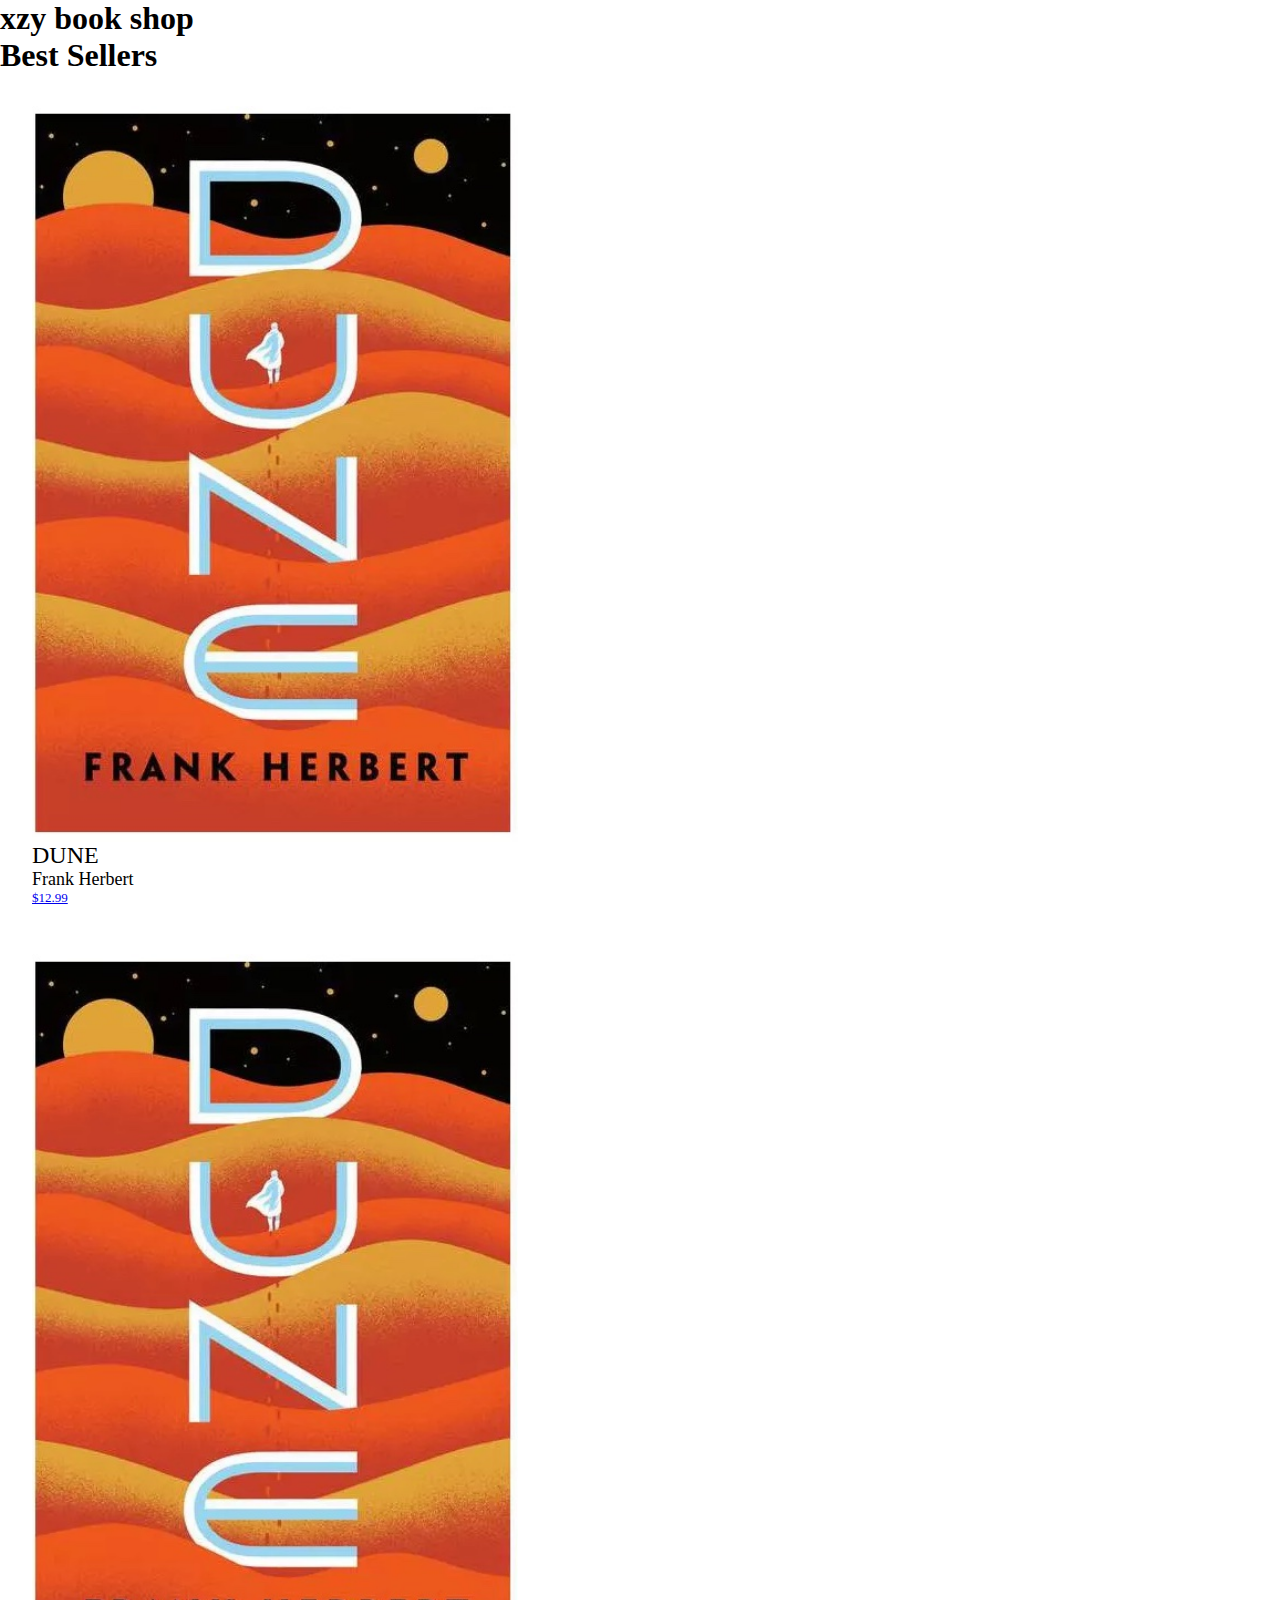
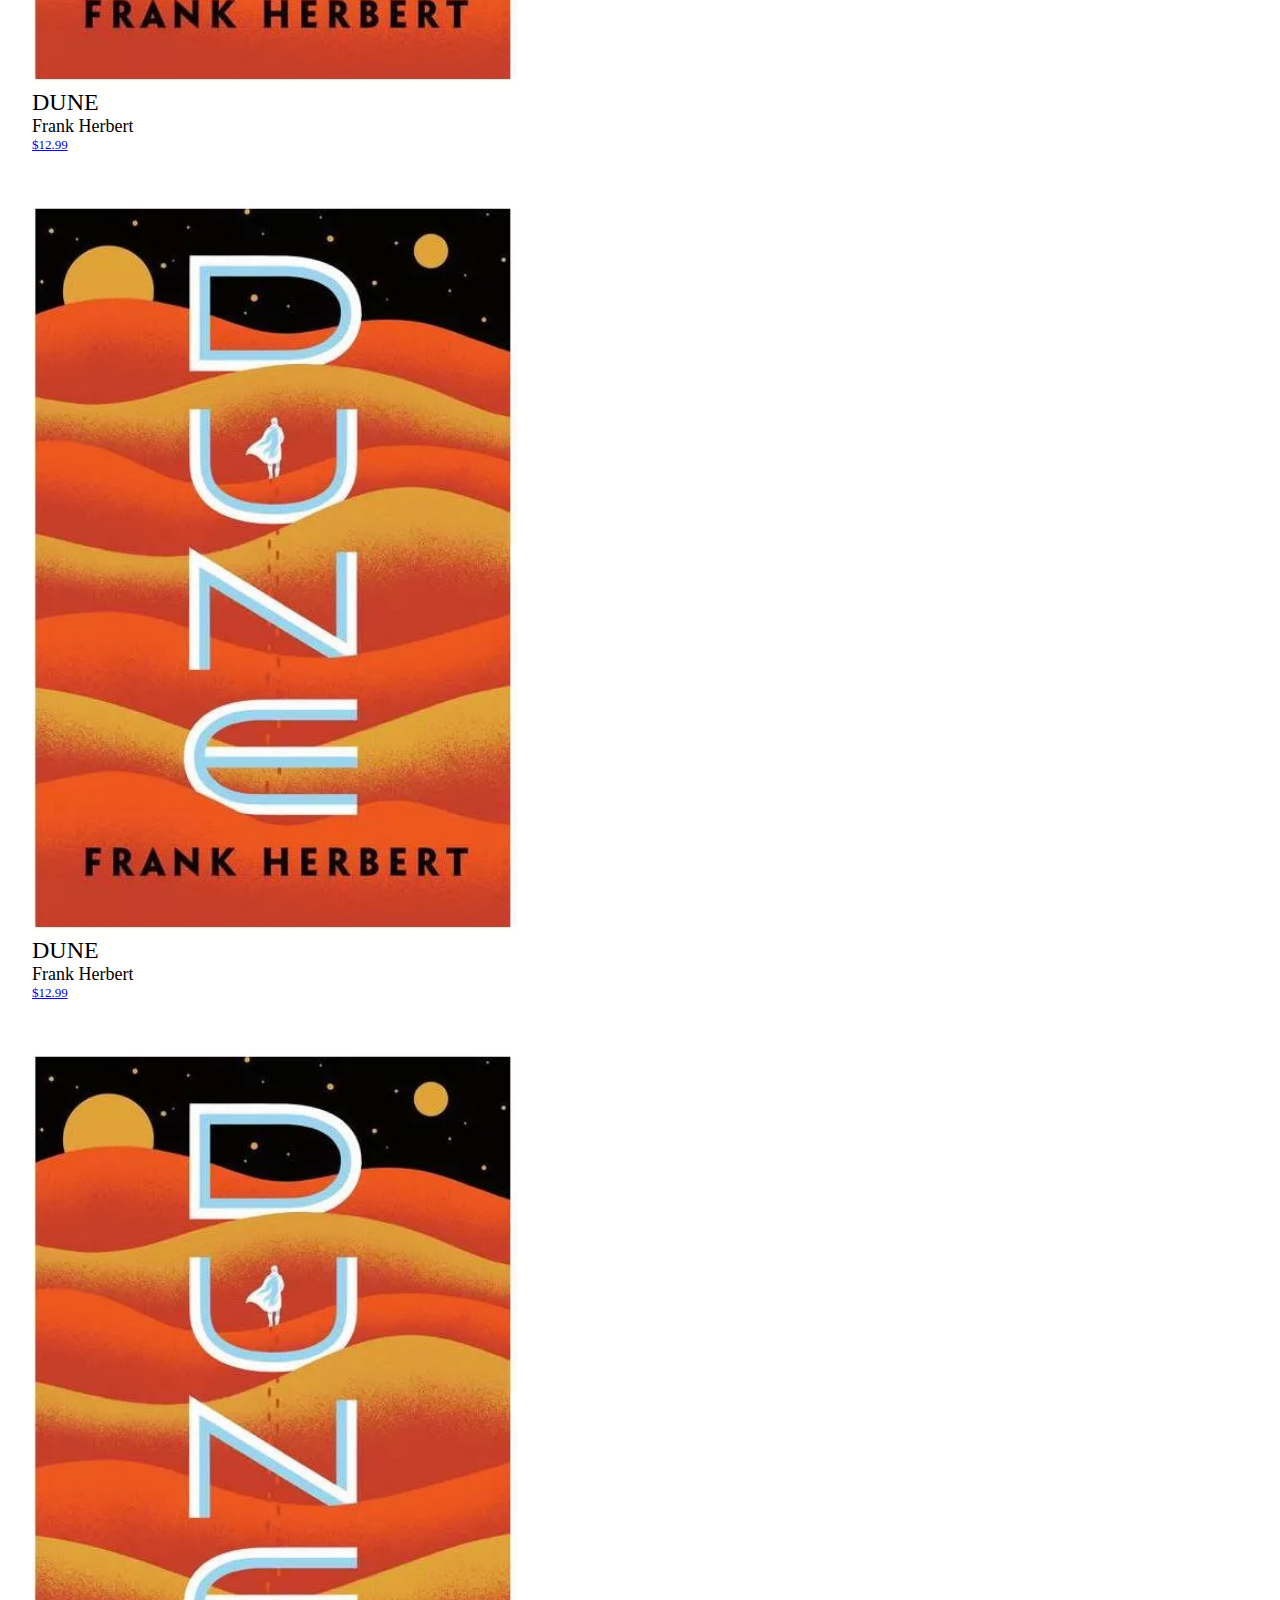
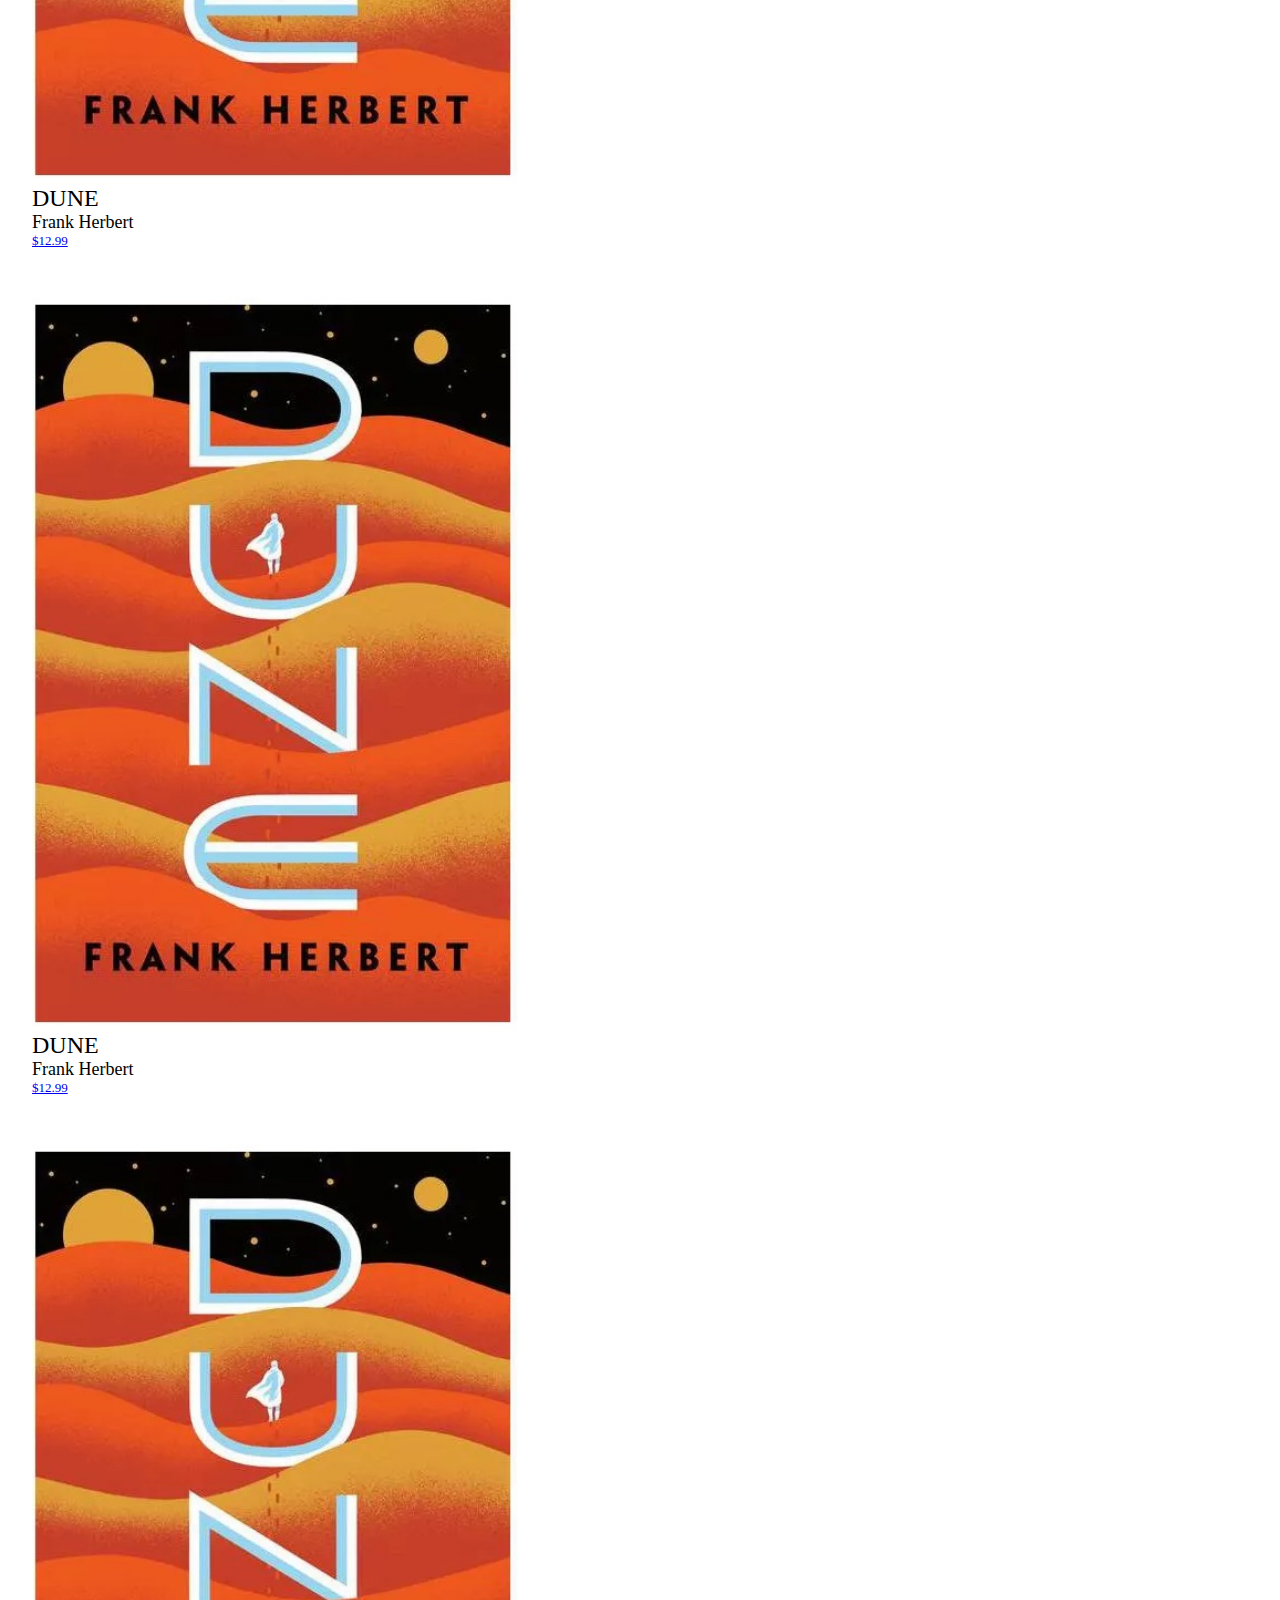
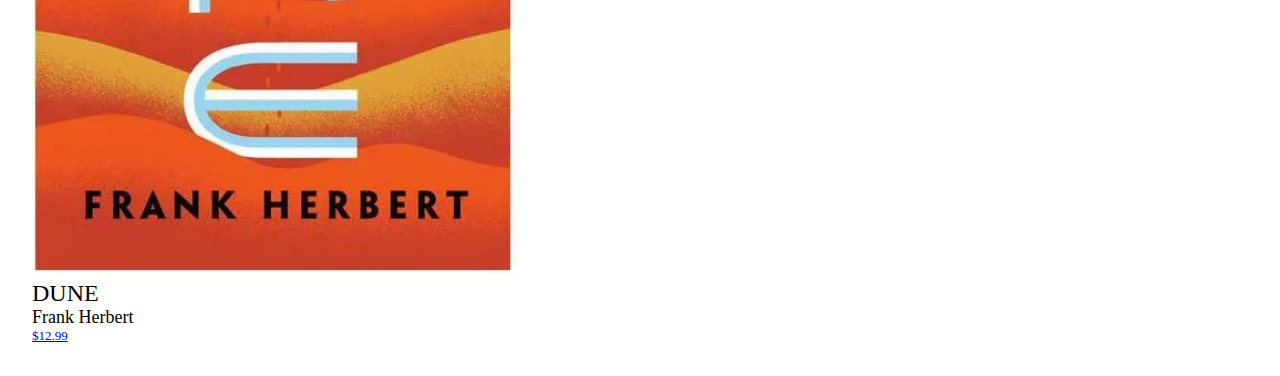
<file: index.html>
<!DOCTYPE html>
<html lang="en">

<head>
    <meta charset="UTF-8">
    <meta name="viewport" content="width=device-width, initial-scale=1.0">
    <link href="https://cdn.jsdelivr.net/npm/bootstrap@5.0.2/dist/css/bootstrap.min.css" rel="stylesheet"
    integrity="sha384-EVSTQN3/azprG1Anm3QDgpJLIm9Nao0Yz1ztcQTwFspd3yD65VohhpuuCOmLASjC" crossorigin="anonymous" />
    <link rel="stylesheet" href="./styles.css">
    <title></title>
</head>

<body>
    <div>
        <section>
            <h1>
                xzy book shop
            </h1>
        </section>
        <section>
            <div>
                <div class="container">
                    
                    <h1>Best Sellers</h1>
                </div>
                <div class="container">
                    <div class="row">
                    <div class="book col">
                        <img class="book_img img-fluid mx-auto d-block" src = "/images/DUNE IMG.jpg" alt="Best Seller Books">
                        <ul class="text-center">
                            <li class="book_title">DUNE</li>
                            <li class="book_author">Frank Herbert</li>
                            <li class="book_price">
                                <a href="#">$12.99</a>
                            </li>
                        </ul>
                    </div>
                    <div class="book col">
                        <img class="book_img img-fluid mx-auto d-block" src = "/images/DUNE IMG.jpg" alt="Best Seller Books">
                        <ul class="text-center">
                            <li class="book_title">DUNE</li>
                            <li class="book_author">Frank Herbert</li>
                            <li class="book_price">
                                <a href="#">$12.99</a>
                            </li>
                        </ul>
                    </div>
                    <div class="book col">
                        <img class="book_img img-fluid mx-auto d-block" src = "/images/DUNE IMG.jpg" alt="Best Seller Books">
                        <ul class="text-center">
                            <li class="book_title">DUNE</li>
                            <li class="book_author">Frank Herbert</li>
                            <li class="book_price">
                                <a href="#">$12.99</a>
                            </li>
                        </ul>
                    </div>
                    <div class="row">
                        <div class="book col">
                        <img class="book_img img-fluid mx-auto d-block" src = "/images/DUNE IMG.jpg" alt="Best Seller Books">
                        <ul class="text-center">
                            <li class="book_title">DUNE</li>
                            <li class="book_author">Frank Herbert</li>
                            <li class="book_price">
                                <a href="#">$12.99</a>
                            </li>
                        </ul>
                        </div>
                        <div class="book col">
                        <img class="book_img img-fluid mx-auto d-block" src = "/images/DUNE IMG.jpg" alt="Best Seller Books">
                        <ul class="text-center">
                            <li class="book_title">DUNE</li>
                            <li class="book_author">Frank Herbert</li>
                            <li class="book_price">
                                <a href="#">$12.99</a>
                            </li>
                        </ul>
                        </div>
                        <div class="book col">
                        <img class="book_img img-fluid mx-auto d-block" src = "/images/DUNE IMG.jpg" alt="Best Seller Books">
                        <ul class="text-center">
                            <li class="book_title">DUNE</li>
                            <li class="book_author">Frank Herbert</li>
                            <li class="book_price">
                                <a href="#">$12.99</a>
                            </li>
                        </ul>
                        </div>
                </div>
                <div>
     
                <!-- <img src="/images/DUNE IMG.jpg"alt="">
                <img src="/images/Game of thrones .jpg" alt="">
                <img src="/images/lost-story-lg.jpg img.jpg" alt="">
                <img src="/images/The-School-Reunion.jpg img.jpg" alt="">
                <img src="/images/the loed of the ring .jpg" alt="by J.R.R. Tolkien">
                <img src="/images/harry potter.jpg" alt=""> -->
            </div>
        </section>
        <section>
            <div>
             
            </div>
        </section>
    </div>
</body>

</html>
</file>
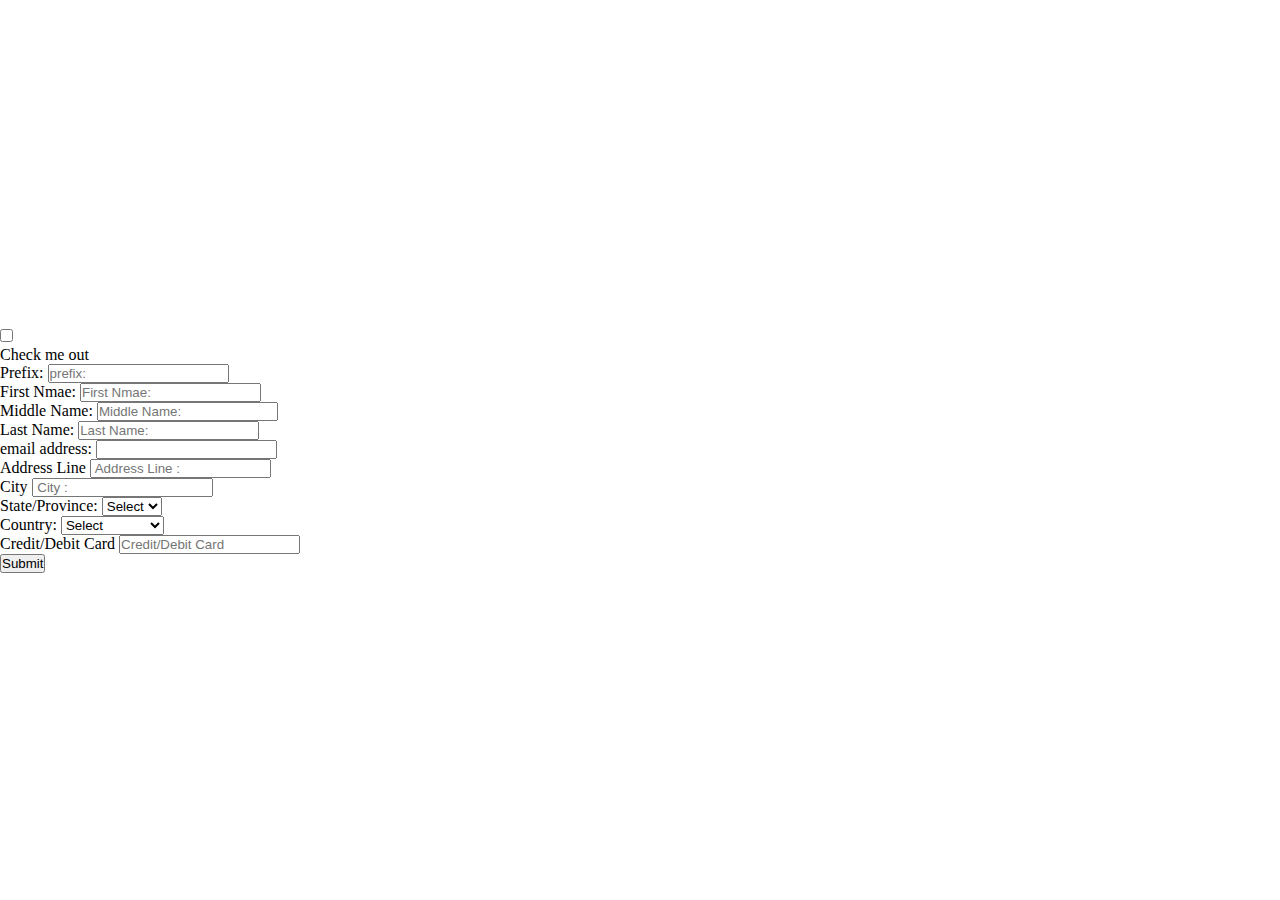
<file: form.html>
<!DOCTYPE html>
<html lang="en">

<head>
  <meta charset="UTF-8" />
  <meta name="viewport" content="width=device-width, initial-scale=1.0" />
  <link href="https://cdn.jsdelivr.net/npm/bootstrap@5.0.2/dist/css/bootstrap.min.css" rel="stylesheet"
    integrity="sha384-EVSTQN3/azprG1Anm3QDgpJLIm9Nao0Yz1ztcQTwFspd3yD65VohhpuuCOmLASjC" crossorigin="anonymous" />
  <link rel="stylesheet" href="./styles.css" />
  <title>Check out from</title>
</head>

<body>
  <div class="container">
    <div class="row justify-content-center">
      <div class="col-6">
        <form>
          <div class="mb-3 form-check">
            <input type="checkbox" class="form-check-input" />
            <div>
              <label class="form-check-label" for="exampleCheck1">Check me out</label>
            </div>
          </div>
          <div class="mb-3">
            <label for="name:">Prefix:
              <input type="text" name="Prefix:" placeholder="prefix:" />
            </label>
          </div>
          <div class="mb-3">
            <label for=" name:">First Nmae:
              <input type="text" name="First Nmae:" placeholder="First Nmae:" />
            </label>
          </div>
          <div class="mb-3">
            <label for=" Name:">Middle Name:
              <input type="text" name="Middle Name:" placeholder="Middle Name:" />
            </label>
          </div>
          <div class="mb-3">
            <label for=" Name:">Last Name:
              <input type="text" name="Last Name:" placeholder="Last Name:" />
            </label>
          </div>
          <div class="mb-3">
            <label for=" email address:">email address:
              <input type=“number” n>
            </label>
          </div>
          <div class="mb-3">
            <label for="  address:">Address Line
              <input type="text" name=" address:" placeholder=" Address Line :" />
            </label>
          </div>
          <div class="mb-3">
            <label for="address:">City
              <input type="text" name=" city:" placeholder=" City :" />
            </label>
          </div>

          <div class="mb-3">
            <label for="State/Province">State/Province:</label>
            <select id="Country" name="Country">
              <option value="Select">Select</option>
              <option value="MDs">MD</option>
              <option value="PA">PA</option>
              <option value="FL">FL</option>
              <option value="DC">DC</option>
              <option value="MO">MO</option>
              <option value="VA">VA</option>
            </select>

          </div>
          <div class="mb-3">
          <label for="Country">Country:</label>
              <select id="Country" name="Country">
                <option value="Select">Select</option>
                <option value="United States">United States</option>
                <option value="Canada">Canada</option>
                <option value="China">China</option>
              </select>
            
          </div>
          <div class="mb-3">
            <label for="Credit/Debit Card">Credit/Debit Card
              <input type="text" name="Credit/Debit Card" placeholder="Credit/Debit Card" />
            </label>
          </div>

          <button type="submit" class="btn btn-primary">Submit</button>
        </form>
      </div>
    </div>
  </div>
</body>

</html>
</file>
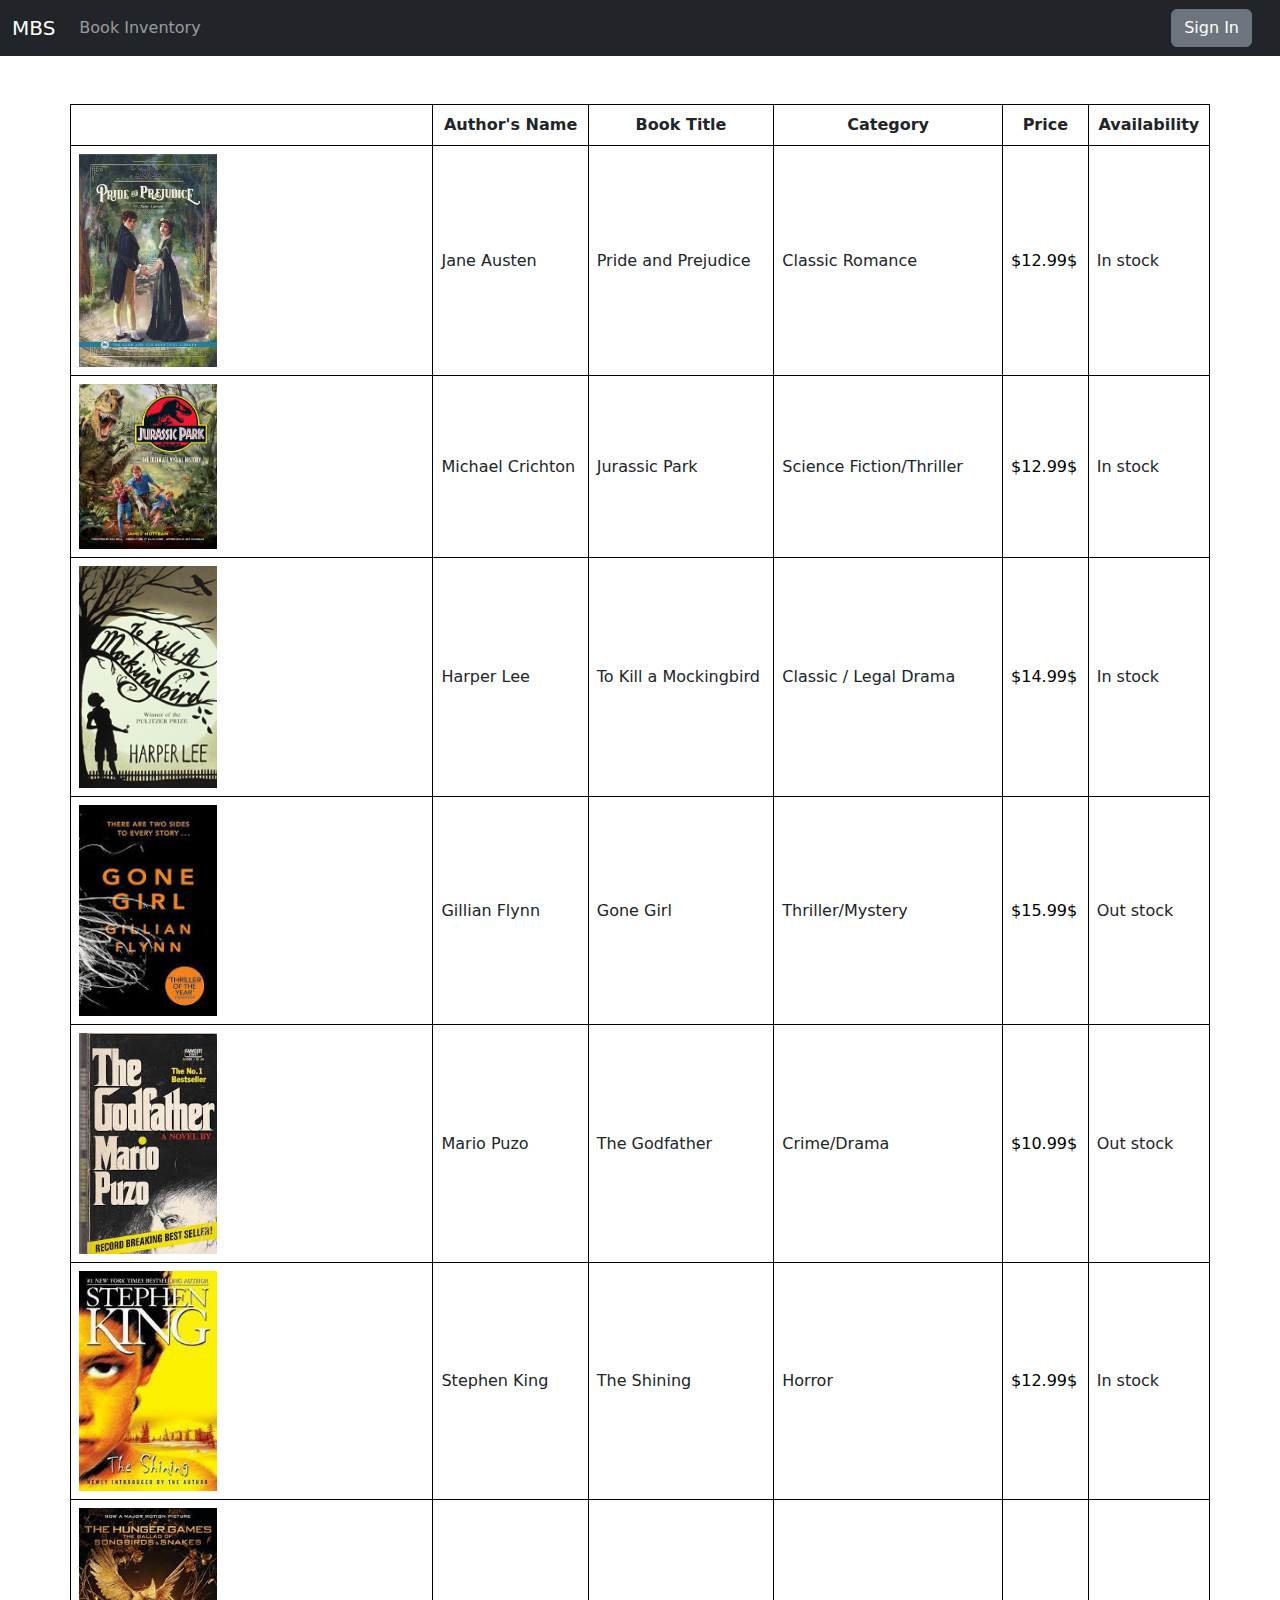
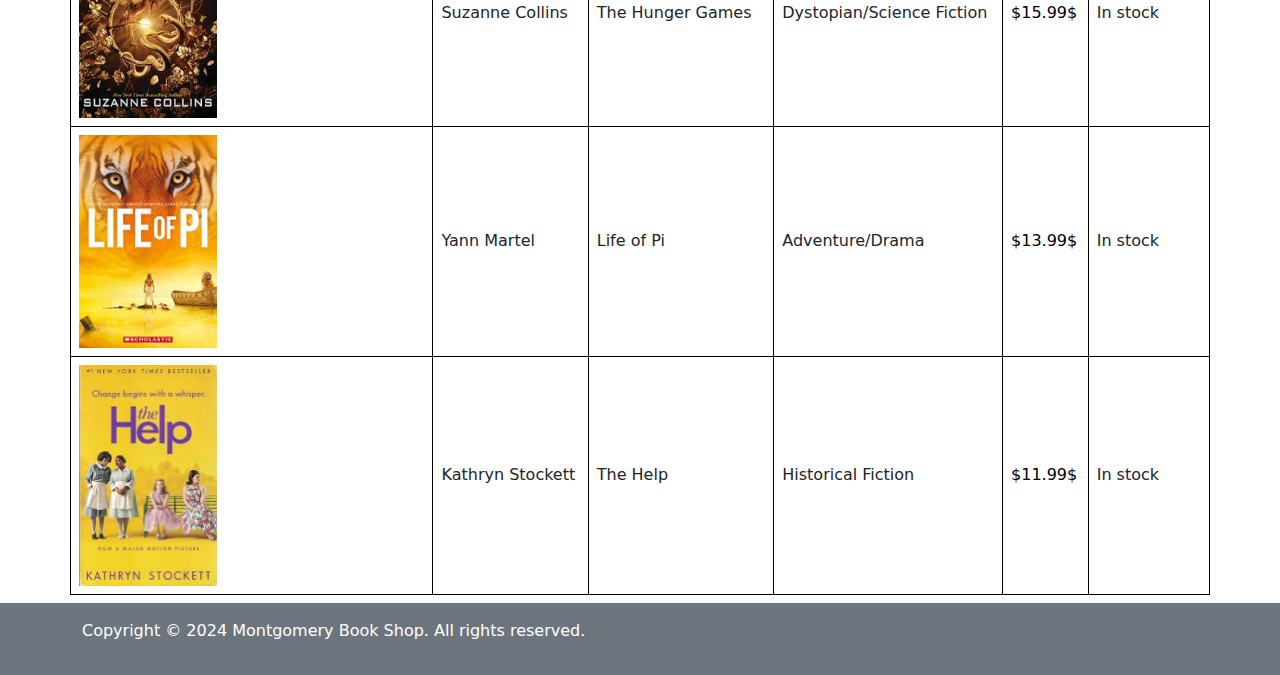
<file: book_inventory_page/book_inventory.html>
<!DOCTYPE html>
<html lang="en">

<head>
    <meta charset="UTF-8">
    <meta name="viewport" content="width=device-width, initial-scale=1.0">
    <!-- Bootstrap Styles -->
    <link href="https://cdn.jsdelivr.net/npm/bootstrap@5.3.1/dist/css/bootstrap.min.css" rel="stylesheet">


    <!-- Custom Styles -->
    <link rel="stylesheet" href="./book_inventory_style.css">
    
    <title>Book table></title>
</head>

<body>
    <nav class="navbar navbar-expand-lg navbar-dark bg-dark">
        <div class="container-fluid">
            <a class="navbar-brand" href="../main_page/index.html">MBS</a>
            <button class="navbar-toggler" type="button" data-bs-toggle="collapse" data-bs-target="#navbarNav"
                aria-controls="navbarNav" aria-expanded="false" aria-label="Toggle navigation">
                <span class="navbar-toggler-icon"></span>
            </button>
            <div class="collapse navbar-collapse" id="navbarNav">
                <ul class="navbar-nav">
                    <li class="nav-item">
                        <a class="nav-link" href="#">Book Inventory</a>
                    </li>
                </ul>
            </div>
            <div class="pe-3">
                <button class="btn btn-secondary">
                    <i class="bi bi-box-arrow-in-right"></i> Sign In
                </button>
            </div>

        </div>

    </nav>
    <table class="container mt-5">
        <thead>
            <tr>
                <th></th>
                <th class="text-center">Author's Name</th>
                <th class="text-center">Book Title</th>
                <th class="text-center">Category</th>
                <th class="text-center">Price</th>
                <th class="text-center">Availability</th>
            </tr>
        </thead>
        <tbody>

            <tr>
                <td>
                    <img src="/images/Pride and Prejudice.webp " alt="Books" width="40%" height="40%">
                </td>
                <td> Jane Austen </td>
                <td>Pride and Prejudice</td>
                <td>Classic Romance</td>
                <td class="price"><a href="../checkout_page/checkout_page.html" target="_blank">$12.99$</a></td>
                <td>In stock</td>
            </tr>
            <tr>
                <td>
                    <img src="/images/Jurassic Park.jpg" alt="Book" width="40%" height="40%">
                </td>
                <td> Michael Crichton</td>
                <td>Jurassic Park</td>
                <td>Science Fiction/Thriller</td>
                <td class="price"><a href="../checkout_page/checkout_page.html" target="_blank">$12.99$</12:99$< /td>
                <td>In stock</td>
            </tr>
            <tr>
                <td>
                    <img src="/images/To Kill a Mockingbird.jpg" alt="Book" width="40%" height="40%">
                </td>
                <td> Harper Lee</td>
                <td>To Kill a Mockingbird</td>
                <td>Classic / Legal Drama</td>
                <td class="price"><a href="../checkout_page/checkout_page.html" target="_blank">$14.99$</a></td>
                <td>In stock</td>
            </tr>
            <tr>
                <td>
                    <img src="/images/Gone Girl.jpg" alt="Book" width="40%" height="40%">
                </td>
                <td>Gillian Flynn</td>
                <td>Gone Girl</td>
                <td>Thriller/Mystery</td>
                <td class="price"><a href="../checkout_page/checkout_page.html" target="_blank">$15.99$</a></td>
                <td>Out stock</td>
            </tr>
            <tr>
                <td>
                    <img src="/images/The Godfather.jpg" alt="Book" width="40%" height="40% ">
                </td>
                <td>Mario Puzo</td>
                <td>The Godfather</td>
                <td>Crime/Drama</td>
                <td class="price"><a href="../checkout_page/checkout_page.html" target="_blank">$10.99$</a></td>
                <td>Out stock</td>
            </tr>
            <tr>
                <td>
                    <img src="/images/Stephen King_4.jpg" alt="Book" width="40%" height="40% ">
                </td>
                <td>Stephen King</td>
                <td>The Shining</td>
                <td>Horror</td>
                <td class="price"><a href="../checkout_page/checkout_page.html" target="_blank">$12.99$</a></td>
                <td>In stock</td>
            </tr>
            <tr>
                <td>
                    <img src="/images/The Hunger Games.jpg" alt="Book" width="40%" height="40%">
                </td>
                <td> Suzanne Collins</td>
                <td>The Hunger Games</td>
                <td>Dystopian/Science Fiction</td>
                <td class="price"><a href="../checkout_page/checkout_page.html" target="_blank">$15.99$</a></td>
                <td>In stock</td>
            </tr>
            <tr>
                <td>
                    <img src="/images/Life of Pi.jpg" alt="Book" width="40%" height="40%">
                </td>
                <td>Yann Martel</td>
                <td>Life of Pi</td>
                <td>Adventure/Drama</td>
                <td class="price"><a href="../checkout_page/checkout_page.html" target="_blank">$13.99$</a></td>
                <td>In stock</td>
            </tr>
            <tr>
                <td>
                    <img src="/images/The Help.jpg" alt="Book" width="40%" height="40%">
                </td>
                <td> Kathryn Stockett</td>
                <td>The Help</td>
                <td>Historical Fiction</td>
                <td class="price"><a href="../checkout_page/checkout_page.html" target="_blank">$11.99$</a></td>
                <td>In stock</td>
            </tr>
        </tbody>
    </table>
    <footer class="bg-secondary text-white p-3 mt-2">
        <div class="container">
            <p>Copyright © 2024 Montgomery Book Shop. All rights reserved.</p>
        </div>
    </footer>
</body>

</html>
</file>
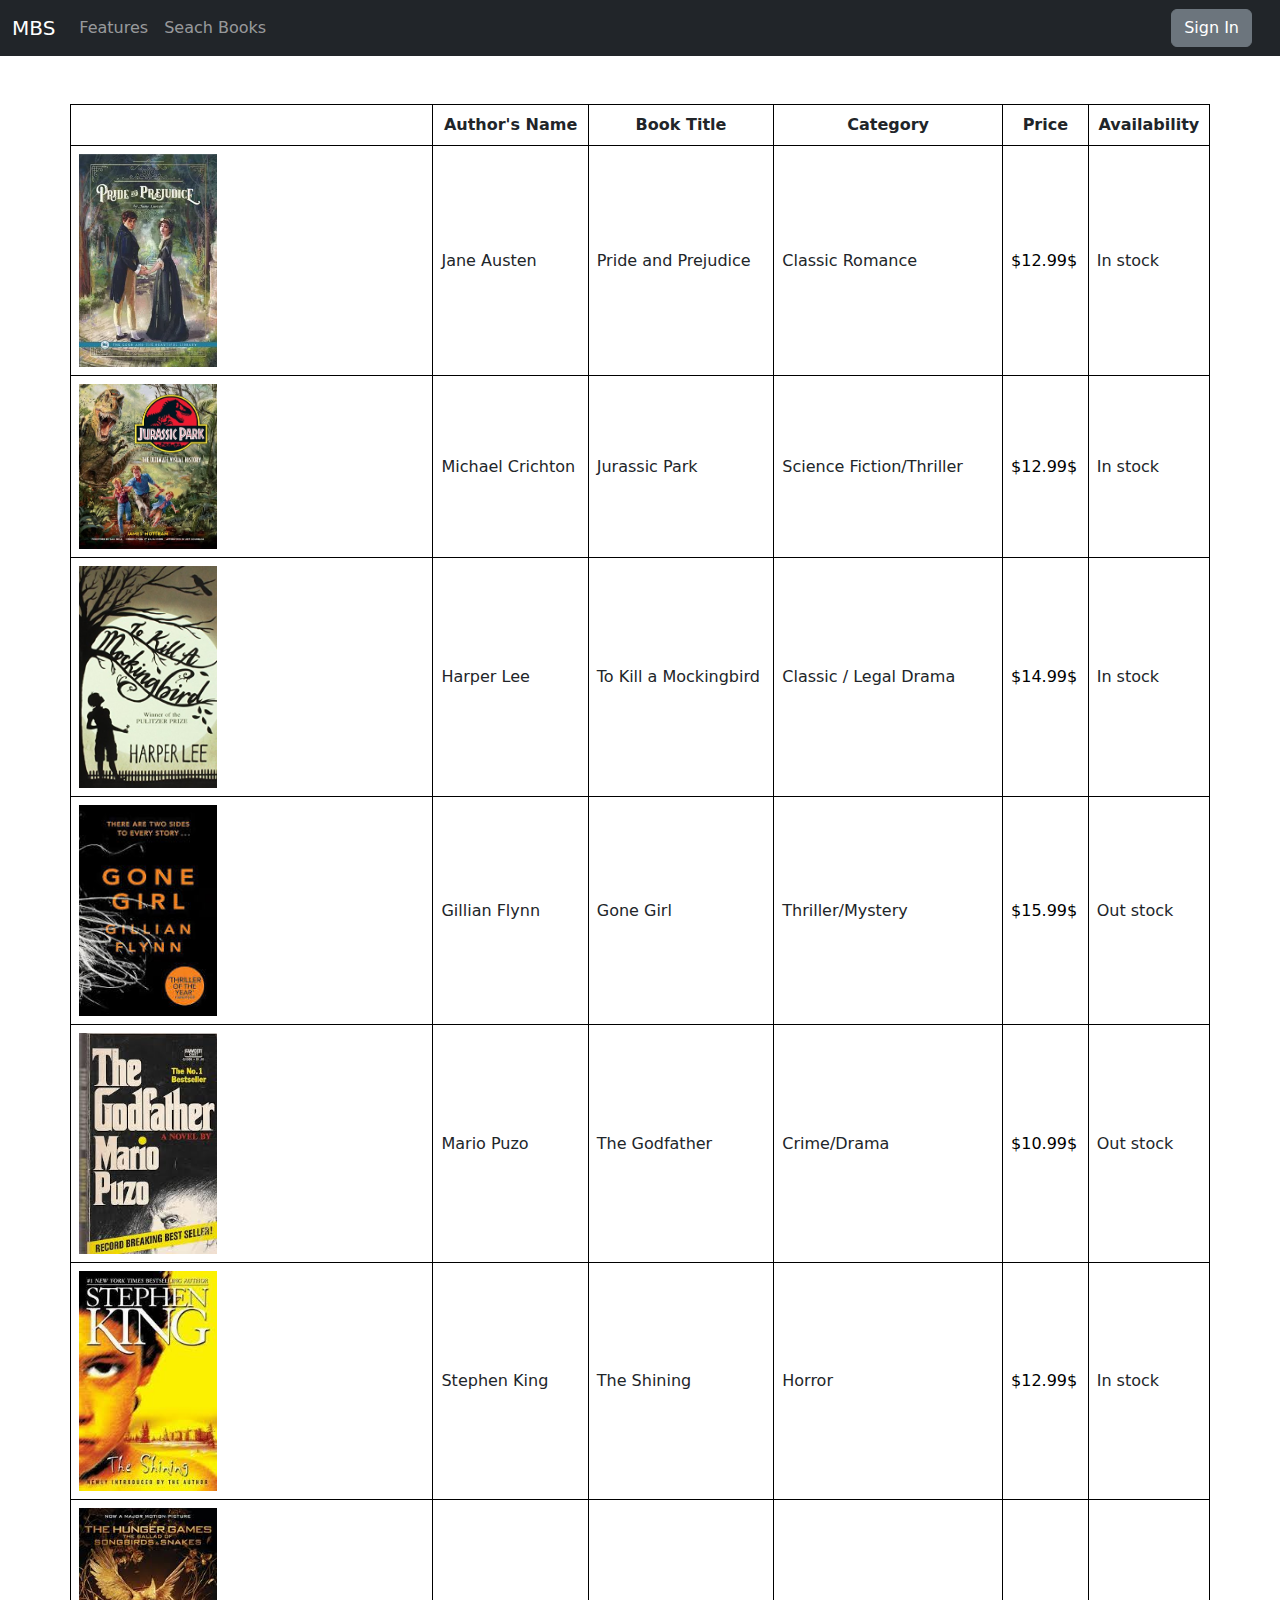
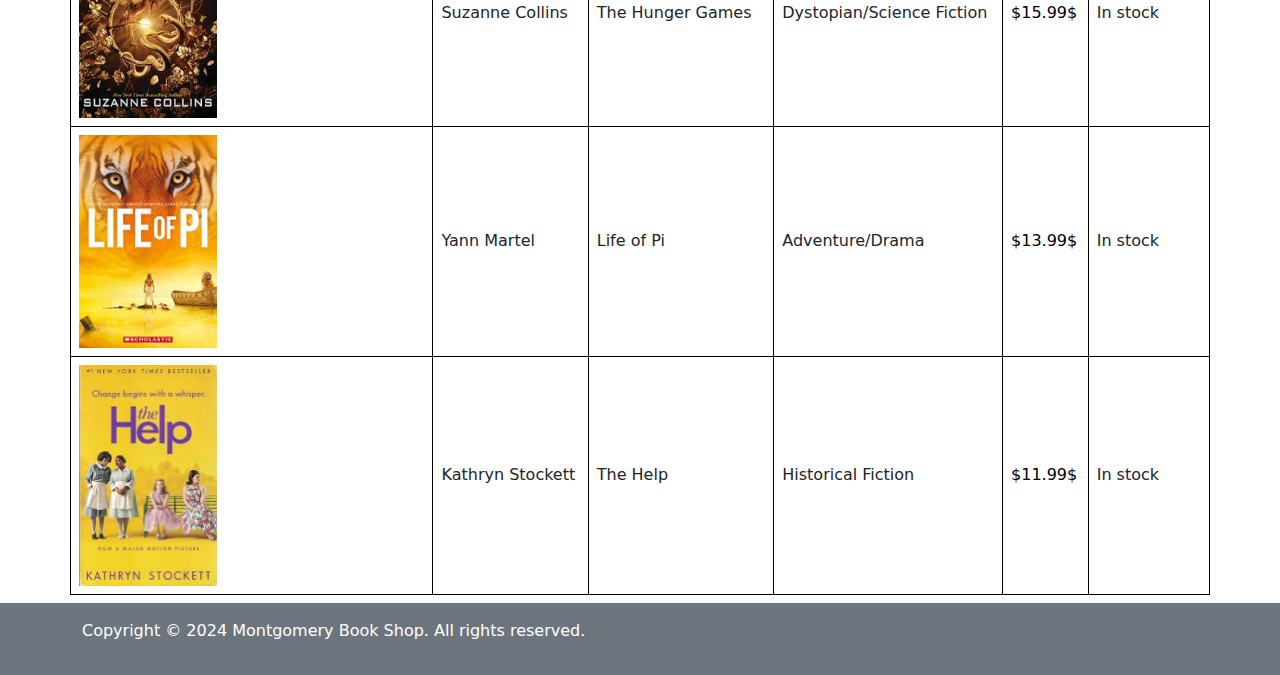
<file: table/table.html>
<!DOCTYPE html>
<html lang="en">

<head>
    <meta charset="UTF-8">
    <meta name="viewport" content="width=device-width, initial-scale=1.0">
    <!-- Bootstrap Styles -->
    <link href="https://cdn.jsdelivr.net/npm/bootstrap@5.3.1/dist/css/bootstrap.min.css" rel="stylesheet">


    <!-- Custom Styles -->
    <link rel="stylesheet" href="/table/style.css">
    <title>Book table></title>
</head>

<body>
    <nav class="navbar navbar-expand-lg navbar-dark bg-dark">
        <div class="container-fluid">
            <a class="navbar-brand" href="#">MBS</a>
            <button class="navbar-toggler" type="button" data-bs-toggle="collapse" data-bs-target="#navbarNav"
                aria-controls="navbarNav" aria-expanded="false" aria-label="Toggle navigation">
                <span class="navbar-toggler-icon"></span>
            </button>
            <div class="collapse navbar-collapse" id="navbarNav">
                <ul class="navbar-nav">
                    <li class="nav-item">
                        <a class="nav-link" href="#">Features</a>
                    </li>

                    <li class="nav-item">
                        <a class="nav-link" href="#">Seach Books</a>
                    </li>
                </ul>
            </div>
            <div class="pe-3">
                <button class="btn btn-secondary">
                    <i class="bi bi-box-arrow-in-right"></i> Sign In
                </button>
            </div>

        </div>

    </nav>
    <table class="container mt-5">
        <thead>
            <tr>
                <th></th>
                <th class="text-center">Author's Name</th>
                <th class="text-center">Book Title</th>
                <th class="text-center">Category</th>
                <th class="text-center">Price</th>
                <th class="text-center">Availability</th>
            </tr>
        </thead>
        <tbody>

            <tr>
                <td>
                    <img src="/images/Pride and Prejudice.webp " alt="Books" width="40%" height="40%">
                </td>
                <td> Jane Austen </td>
                <td>Pride and Prejudice</td>
                <td>Classic Romance</td>
                <td class="price"><a href="../from/form.html" target="_blank">$12.99$</a></td>
                <td>In stock</td>
            </tr>
            <tr>
                <td>
                    <img src="/images/Jurassic Park.jpg" alt="Book" width="40%" height="40%">
                </td>
                <td> Michael Crichton</td>
                <td>Jurassic Park</td>
                <td>Science Fiction/Thriller</td>
                <td class="price"><a href="../from/form.html" target="_blank">$12.99$</12:99$< /td>
                <td>In stock</td>
            </tr>
            <tr>
                <td>
                    <img src="/images/To Kill a Mockingbird.jpg" alt="Book" width="40%" height="40%">
                </td>
                <td> Harper Lee</td>
                <td>To Kill a Mockingbird</td>
                <td>Classic / Legal Drama</td>
                <td class="price"><a href="../from/form.html" target="_blank">$14.99$</a></td>
                <td>In stock</td>
            </tr>
            <tr>
                <td>
                    <img src="/images/Gone Girl.jpg" alt="Book" width="40%" height="40%">
                </td>
                <td>Gillian Flynn</td>
                <td>Gone Girl</td>
                <td>Thriller/Mystery</td>
                <td class="price"><a href="../from/form.html" target="_blank">$15.99$</a></td>
                <td>Out stock</td>
            </tr>
            <tr>
                <td>
                    <img src="/images/The Godfather.jpg" alt="Book" width="40%" height="40% ">
                </td>
                <td>Mario Puzo</td>
                <td>The Godfather</td>
                <td>Crime/Drama</td>
                <td class="price"><a href="../from/form.html" target="_blank">$10.99$</a></td>
                <td>Out stock</td>
            </tr>
            <tr>
                <td>
                    <img src="/images/Stephen King_4.jpg" alt="Book" width="40%" height="40% ">
                </td>
                <td>Stephen King</td>
                <td>The Shining</td>
                <td>Horror</td>
                <td class="price"><a href="../from/form.html" target="_blank">$12.99$</a></td>
                <td>In stock</td>
            </tr>
            <tr>
                <td>
                    <img src="/images/The Hunger Games.jpg" alt="Book" width="40%" height="40%">
                </td>
                <td> Suzanne Collins</td>
                <td>The Hunger Games</td>
                <td>Dystopian/Science Fiction</td>
                <td class="price"><a href="../from/form.html" target="_blank">$15.99$</a></td>
                <td>In stock</td>
            </tr>
            <tr>
                <td>
                    <img src="/images/Life of Pi.jpg" alt="Book" width="40%" height="40%">
                </td>
                <td>Yann Martel</td>
                <td>Life of Pi</td>
                <td>Adventure/Drama</td>
                <td class="price"><a href="../from/form.html" target="_blank">$13.99$</a></td>
                <td>In stock</td>
            </tr>
            <tr>
                <td>
                    <img src="/images/The Help.jpg" alt="Book" width="40%" height="40%">
                </td>
                <td> Kathryn Stockett</td>
                <td>The Help</td>
                <td>Historical Fiction</td>
                <td class="price"><a href="../from/form.html" target="_blank">$11.99$</a></td>
                <td>In stock</td>
            </tr>
        </tbody>
    </table>
    <footer class="bg-secondary text-white p-3 mt-2">
        <div class="container">
            <p>Copyright © 2024 Montgomery Book Shop. All rights reserved.</p>
        </div>
    </footer>
</body>

</html>
</file>
<file: styles.css>
* {
    padding: 0px;
    margin: 0px;
  }

  ul {
    list-style-type: none;
    padding: 0px;
    margin: 0px;
  
  }
  
  html, body {
    height: 100%; /* Ensures the full height of the viewport */
  }
  .container {
    height: 100%; /* Ensures container takes full height of the viewport */
    display: flex;
    align-items: center; /* This centers the row vertically */
  }
  .row {
    width: 100%; /* Ensures the row takes full width */
  }

  .book{
    display: flex;
    flex-direction: column;
    /* align-items: center; */
    margin: 1rem;
    padding: 1rem;
  }

  .book_img {
    width: 40%; /* Adjust this value as needed */
    height: auto; /* Maintains aspect ratio */
  }

  .book_title {
    font-size: x-large;
  }

  .book_author {
    font-size: large;
  }

  .book_price {
    font-size: small;
  }
</file>
<file: book_inventory_page/book_inventory_style.css>
table, th, td {
            border: 1px solid black;
            border-collapse: collapse;
        }
        th, td {
            padding: 8px;
            
        }

  .book_img_sm {
    width: 25%; /* Adjust this value as needed */
    height: auto; /* Maintains aspect ratio */
  }

  .table_img {
    
    padding-left: 20px;
    
  }

  a {
    text-decoration: none;
    color: black;
  }
 .price a:hover{
      font-weight: bolder;
   }

   
td:hover{
    text-decoration:underline;
      font-weight: bolder;
       color: blue; 
   */

  }
</file>
<file: table/style.css>
table, th, td {
            border: 1px solid black;
            border-collapse: collapse;
        }
        th, td {
            padding: 8px;
            
        }

  .book_img_sm {
    width: 25%; /* Adjust this value as needed */
    height: auto; /* Maintains aspect ratio */
  }

  .table_img {
    
    padding-left: 20px;
    
  }

  a {
    text-decoration: none;
    color: black;
  }
 .price a:hover{
      font-weight: bolder;
   }

   
td:hover{
    text-decoration:underline;
      font-weight: bolder;
       color: blue; 
   */

  }
</file>
